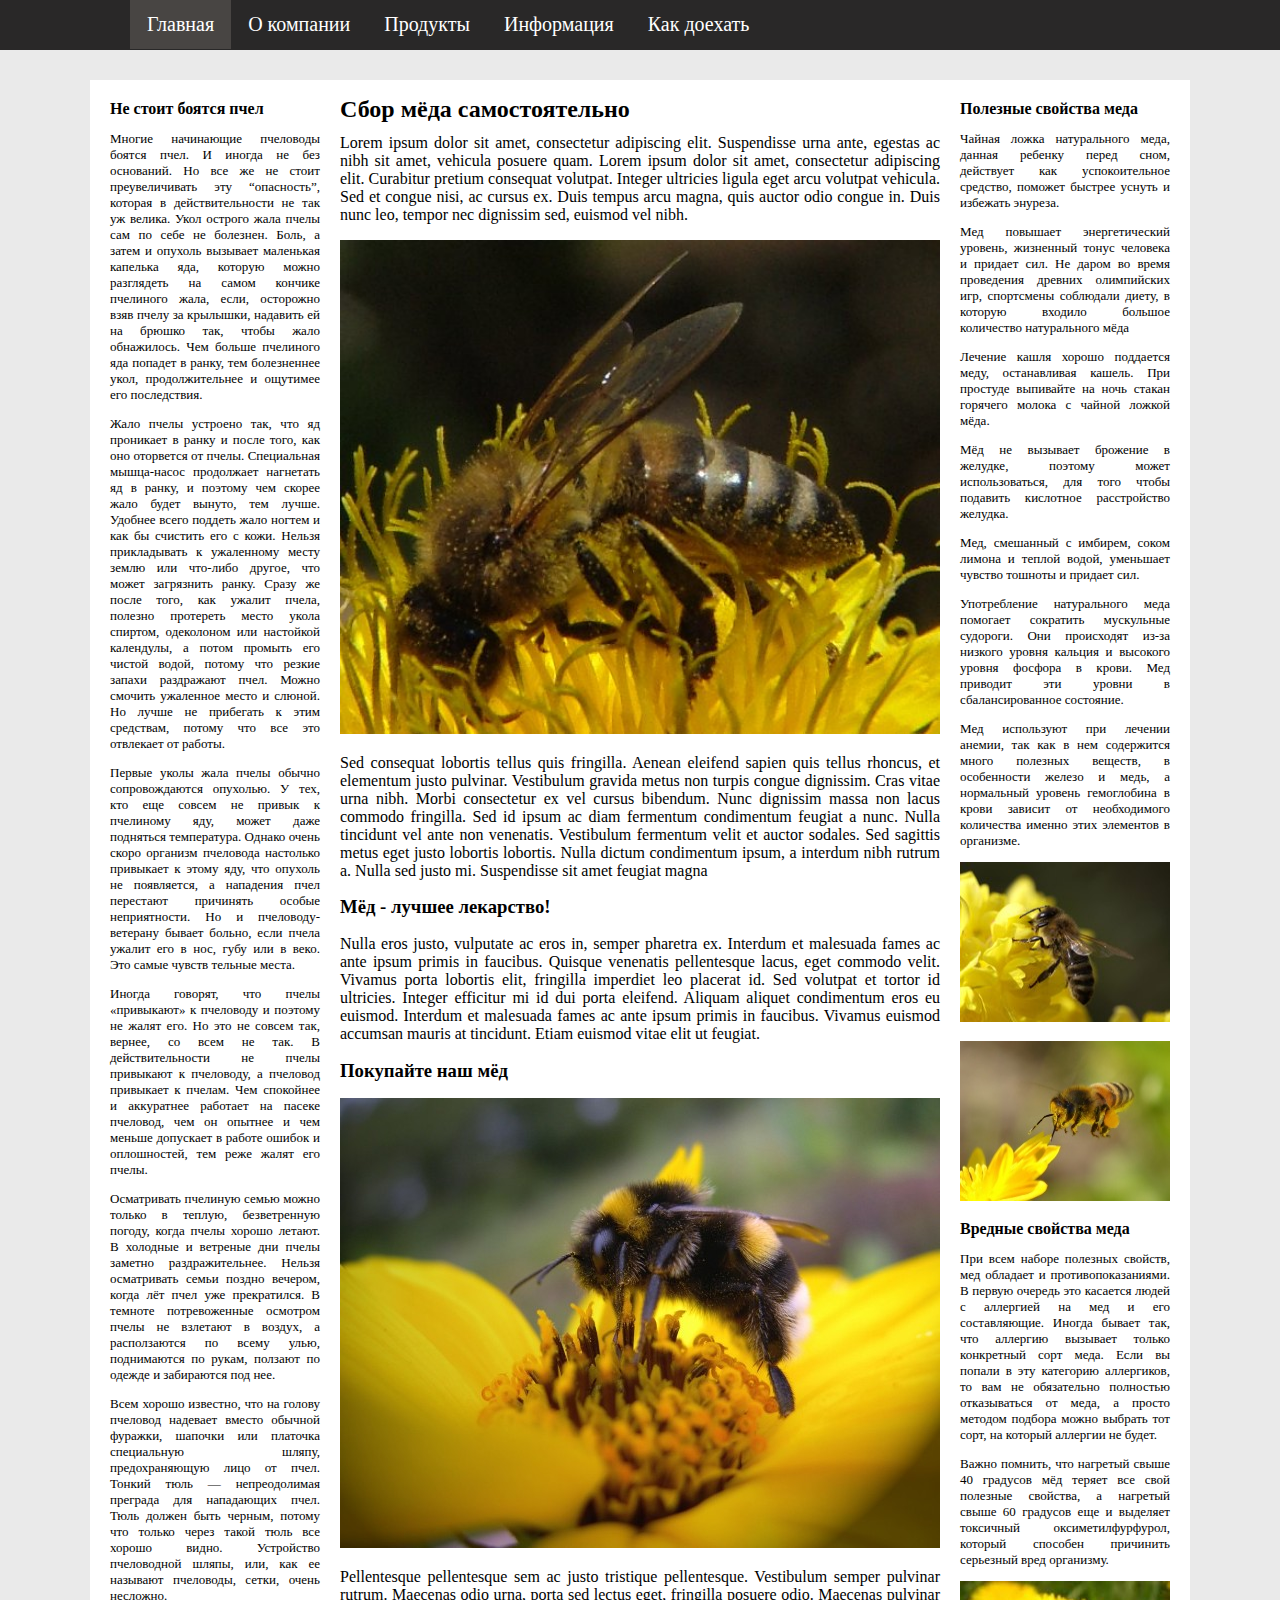
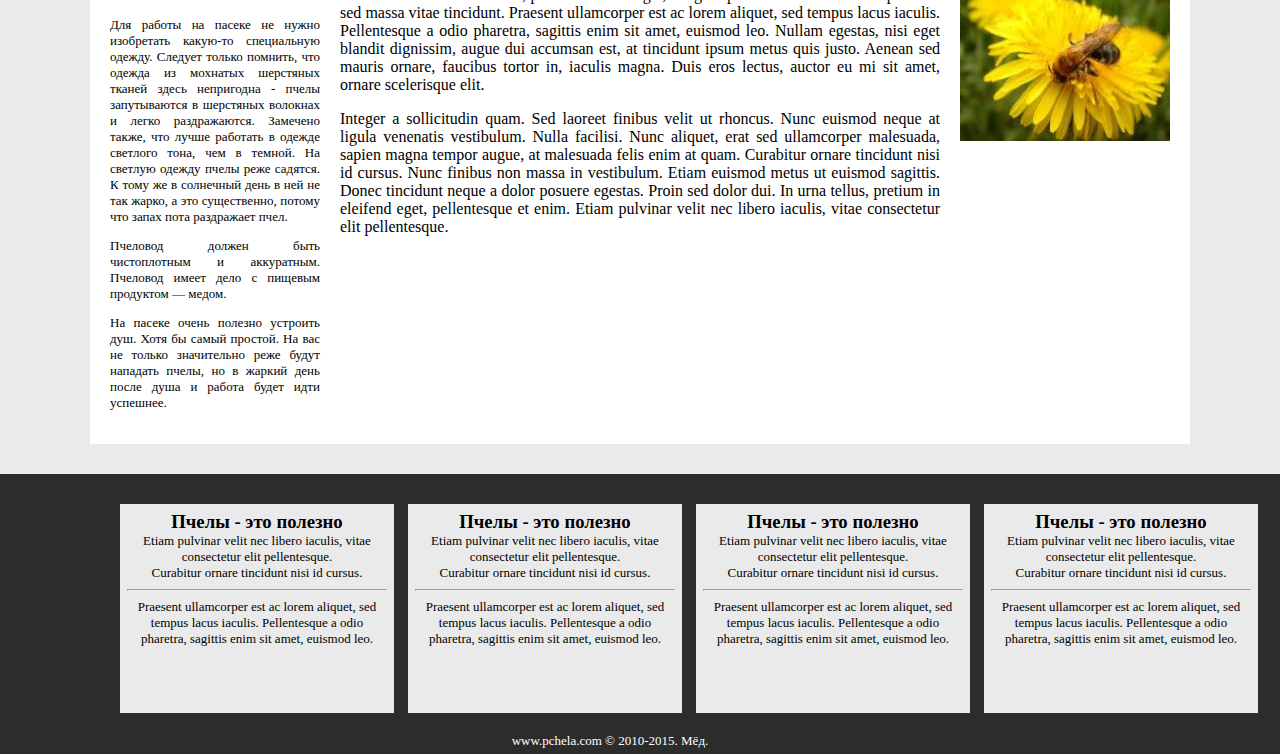
<file: ДоработанаяПчела_ сайт/index.html>
<!doctype html>
<html>
<head>
   <meta charset="utf-8">
   <link rel="stylesheet" type="text/css" href="style.css">
</head>
<body>
      <div id="header">
      <div id="menu">
         <ul>
            <li><a href="#" class="active">Главная</a></li>
            <li><a href="#">О компании</a></li>
            <li><a href="#">Продукты</a></li>
            <li><a href="#">Информация</a></li>
            <li><a href="#">Как доехать</a></li>
         </ul>   
      </div>
      </div>
   <div id="wrraper">
      <div id="lsidebar">
      <div>
      <h4>Не стоит боятся пчел</h4>
      <p>Многие начинающие пчеловоды боятся пчел. И иногда не без оснований. Но все же не стоит преувеличивать эту “опасность”, которая в действительности не так уж велика. Укол острого жала пчелы сам по себе не болезнен. Боль, а затем и опухоль вызывает маленькая капелька яда, которую можно разглядеть на самом кончике пчелиного жала, если, осторожно взяв пчелу за крылышки, надавить ей на брюшко так, чтобы жало обнажилось. Чем больше пчелиного яда попадет в ранку, тем болезненнее укол, продолжительнее и ощутимее его последствия.</p>
      <p>Жало пчелы устроено так, что яд проникает в ранку и после того, как оно оторвется от пчелы. Специальная мышца-насос продолжает нагнетать яд в ранку, и поэтому чем скорее жало будет вынуто, тем лучше. Удобнее всего поддеть жало ногтем и как бы счистить его с кожи. Нельзя прикладывать к ужаленному месту землю или что-либо другое, что может загрязнить ранку. Сразу же после того, как ужалит пчела, полезно протереть место укола спиртом, одеколоном или настойкой календулы, а потом промыть его чистой водой, потому что резкие запахи раздражают пчел. Можно смочить ужаленное место и слюной. Но лучше не прибегать к этим средствам, потому что все это отвлекает от работы.</p>
      <p>Первые уколы жала пчелы обычно сопровождаются опухолью. У тех, кто еще совсем не привык к пчелиному яду, может даже подняться температура. Однако очень скоро организм пчеловода настолько привыкает к этому яду, что опухоль не появляется, а нападения пчел перестают причинять особые неприятности. Но и пчеловоду-ветерану бывает больно, если пчела ужалит его в нос, губу или в веко. Это самые чувств тельные места.</p>
      <p>Иногда говорят, что пчелы «привыкают» к пчеловоду и поэтому не жалят его. Но это не совсем так, вернее, со всем не так. В действительности не пчелы привыкают к пчеловоду, а пчеловод привыкает к пчелам. Чем спокойнее и аккуратнее работает на пасеке пчеловод, чем он опытнее и чем меньше допускает в работе ошибок и оплошностей, тем реже жалят его пчелы.</p>
      <p>Осматривать пчелиную семью можно только в теплую, безветренную погоду, когда пчелы хорошо летают. В холодные и ветреные дни пчелы заметно раздражительнее. Нельзя осматривать семьи поздно вечером, когда лёт пчел уже прекратился. В темноте потревоженные осмотром пчелы не взлетают в воздух, а расползаются по всему улью, поднимаются по рукам, ползают по одежде и забираются под нее.</p>
      <p>Всем хорошо известно, что на голову пчеловод надевает вместо обычной фуражки, шапочки или платочка специальную шляпу, предохраняющую лицо от пчел. Тонкий тюль — непреодолимая преграда для нападающих пчел. Тюль должен быть черным, потому что только через такой тюль все хорошо видно. Устройство пчеловодной шляпы, или, как ее называют пчеловоды, сетки, очень несложно.</p>
      <p>Для работы на пасеке не нужно изобретать какую-то специальную одежду. Следует только помнить, что одежда из мохнатых шерстяных тканей здесь непригодна - пчелы запутываются в шерстяных волокнах и легко раздражаются. Замечено также, что лучше работать в одежде светлого тона, чем в темной. На светлую одежду пчелы реже садятся. К тому же в солнечный день в ней не так жарко, а это существенно, потому что запах пота раздражает пчел.</p>
      <p>Пчеловод должен быть чистоплотным и аккуратным. Пчеловод имеет дело с пищевым продуктом — медом.</p>
      <p>На пасеке очень полезно устроить душ. Хотя бы самый простой. На вас не только значительно реже будут нападать пчелы, но в жаркий день после душа и работа будет идти успешнее.</p>
      </div>
      </div>
      <div id="rsidebar">
         <div>
         <h4>Полезные свойства меда</h4>
         <p>Чайная ложка натурального меда, данная ребенку перед сном, действует как успокоительное средство, поможет быстрее уснуть и избежать энуреза.</p>
         <p>Мед повышает энергетический уровень, жизненный тонус человека и придает сил. Не даром во время проведения древних олимпийских игр, спортсмены соблюдали диету, в которую входило большое количество натурального мёда</p>
         <p>Лечение кашля хорошо поддается меду, останавливая кашель. При простуде выпивайте на ночь стакан горячего молока с чайной ложкой мёда.</p>
         <p>Мёд не вызывает брожение в желудке, поэтому может использоваться, для того чтобы подавить кислотное расстройство желудка.</p>
         <p>Мед, смешанный с имбирем, соком лимона и теплой водой, уменьшает чувство тошноты и придает сил.</p>
         <p>Употребление натурального меда помогает сократить мускульные судороги. Они происходят из-за низкого уровня кальция и высокого уровня фосфора в крови. Мед приводит эти уровни в сбалансированное состояние.</p>
         <p>Мед используют при лечении анемии, так как в нем содержится много полезных веществ, в особенности железо и медь, а нормальный уровень гемоглобина в крови зависит от необходимого количества именно этих элементов в организме.</p>
         <img src="pchela3.jpg">
         <img src="pchela4.jpg" class="in2">
         <h4>Вредные свойства меда</h4>
         <p>При всем наборе полезных свойств, мед обладает и противопоказаниями. В первую очередь это касается людей с аллергией на мед и его составляющие. Иногда бывает так, что аллергию вызывает только конкретный сорт меда. Если вы попали в эту категорию аллергиков, то вам не обязательно полностью отказываться от меда, а просто методом подбора можно выбрать тот сорт, на который аллергии не будет.</p>
         <p>Важно помнить, что нагретый свыше 40 градусов мёд теряет все свой полезные свойства, а нагретый свыше 60 градусов еще и выделяет токсичный оксиметилфурфурол, который способен причинить серьезный вред организму.</p>
         <img src="pchela5.jpg">
         </div>
      </div>
      <div id="content">
         <h2>Сбор мёда самостоятельно</h2>
         <p>Lorem ipsum dolor sit amet, consectetur adipiscing elit. Suspendisse urna ante, egestas ac nibh sit amet, vehicula posuere quam. Lorem ipsum dolor sit amet, consectetur adipiscing elit. Curabitur pretium consequat volutpat. Integer ultricies ligula eget arcu volutpat vehicula. Sed et congue nisi, ac cursus ex. Duis tempus arcu magna, quis auctor odio congue in. Duis nunc leo, tempor nec dignissim sed, euismod vel nibh.</p>
         <img src="pchela1.jpg" class="in">
         <p>Sed consequat lobortis tellus quis fringilla. Aenean eleifend sapien quis tellus rhoncus, et elementum justo pulvinar. Vestibulum gravida metus non turpis congue dignissim. Cras vitae urna nibh. Morbi consectetur ex vel cursus bibendum. Nunc dignissim massa non lacus commodo fringilla. Sed id ipsum ac diam fermentum condimentum feugiat a nunc. Nulla tincidunt vel ante non venenatis. Vestibulum fermentum velit et auctor sodales. Sed sagittis metus eget justo lobortis lobortis. Nulla dictum condimentum ipsum, a interdum nibh rutrum a. Nulla sed justo mi. Suspendisse sit amet feugiat magna</p>
         <h3>Мёд - лучшее лекарство!</h3>
         <p>Nulla eros justo, vulputate ac eros in, semper pharetra ex. Interdum et malesuada fames ac ante ipsum primis in faucibus. Quisque venenatis pellentesque lacus, eget commodo velit. Vivamus porta lobortis elit, fringilla imperdiet leo placerat id. Sed volutpat et tortor id ultricies. Integer efficitur mi id dui porta eleifend. Aliquam aliquet condimentum eros eu euismod. Interdum et malesuada fames ac ante ipsum primis in faucibus. Vivamus euismod accumsan mauris at tincidunt. Etiam euismod vitae elit ut feugiat.</p>
         <h3>Покупайте наш мёд</h3>
         <img src="pchela2.jpg">
         <p>Pellentesque pellentesque sem ac justo tristique pellentesque. Vestibulum semper pulvinar rutrum. Maecenas odio urna, porta sed lectus eget, fringilla posuere odio. Maecenas pulvinar sed massa vitae tincidunt. Praesent ullamcorper est ac lorem aliquet, sed tempus lacus iaculis. Pellentesque a odio pharetra, sagittis enim sit amet, euismod leo. Nullam egestas, nisi eget blandit dignissim, augue dui accumsan est, at tincidunt ipsum metus quis justo. Aenean sed mauris ornare, faucibus tortor in, iaculis magna. Duis eros lectus, auctor eu mi sit amet, ornare scelerisque elit.</p>
         <p>Integer a sollicitudin quam. Sed laoreet finibus velit ut rhoncus. Nunc euismod neque at ligula venenatis vestibulum. Nulla facilisi. Nunc aliquet, erat sed ullamcorper malesuada, sapien magna tempor augue, at malesuada felis enim at quam. Curabitur ornare tincidunt nisi id cursus. Nunc finibus non massa in vestibulum. Etiam euismod metus ut euismod sagittis. Donec tincidunt neque a dolor posuere egestas. Proin sed dolor dui. In urna tellus, pretium in eleifend eget, pellentesque et enim. Etiam pulvinar velit nec libero iaculis, vitae consectetur elit pellentesque.</p>
      </div> 
      <div class="clearfix"></div>
   </div>     
   <div id="footer">
      <div>
         <h3>Пчелы - это полезно</h3>
         <p>Etiam pulvinar velit nec libero iaculis, vitae consectetur elit pellentesque.</p>
         <p>Curabitur ornare tincidunt nisi id cursus.</p>
         <hr>
         <p>Praesent ullamcorper est ac lorem aliquet, sed tempus lacus iaculis. Pellentesque a odio pharetra, sagittis enim sit amet, euismod leo.</p>
      </div>
      <div>
         <h3>Пчелы - это полезно</h3>
         <p>Etiam pulvinar velit nec libero iaculis, vitae consectetur elit pellentesque.</p>
         <p>Curabitur ornare tincidunt nisi id cursus.</p>
         <hr>
         <p>Praesent ullamcorper est ac lorem aliquet, sed tempus lacus iaculis. Pellentesque a odio pharetra, sagittis enim sit amet, euismod leo.</p>
      </div>
      <div>
         <h3>Пчелы - это полезно</h3>
         <p>Etiam pulvinar velit nec libero iaculis, vitae consectetur elit pellentesque.</p>
         <p>Curabitur ornare tincidunt nisi id cursus.</p>
         <hr>
         <p>Praesent ullamcorper est ac lorem aliquet, sed tempus lacus iaculis. Pellentesque a odio pharetra, sagittis enim sit amet, euismod leo.</p>
      </div>
      <div>
         <h3>Пчелы - это полезно</h3>
         <p>Etiam pulvinar velit nec libero iaculis, vitae consectetur elit pellentesque.</p>
         <p>Curabitur ornare tincidunt nisi id cursus.</p>
         <hr>
         <p>Praesent ullamcorper est ac lorem aliquet, sed tempus lacus iaculis. Pellentesque a odio pharetra, sagittis enim sit amet, euismod leo.</p>
      </div>
      <p class="po">www.pchela.com © 2010-2015. Мёд.</p>
   </div>
</body>
</html>
</file>
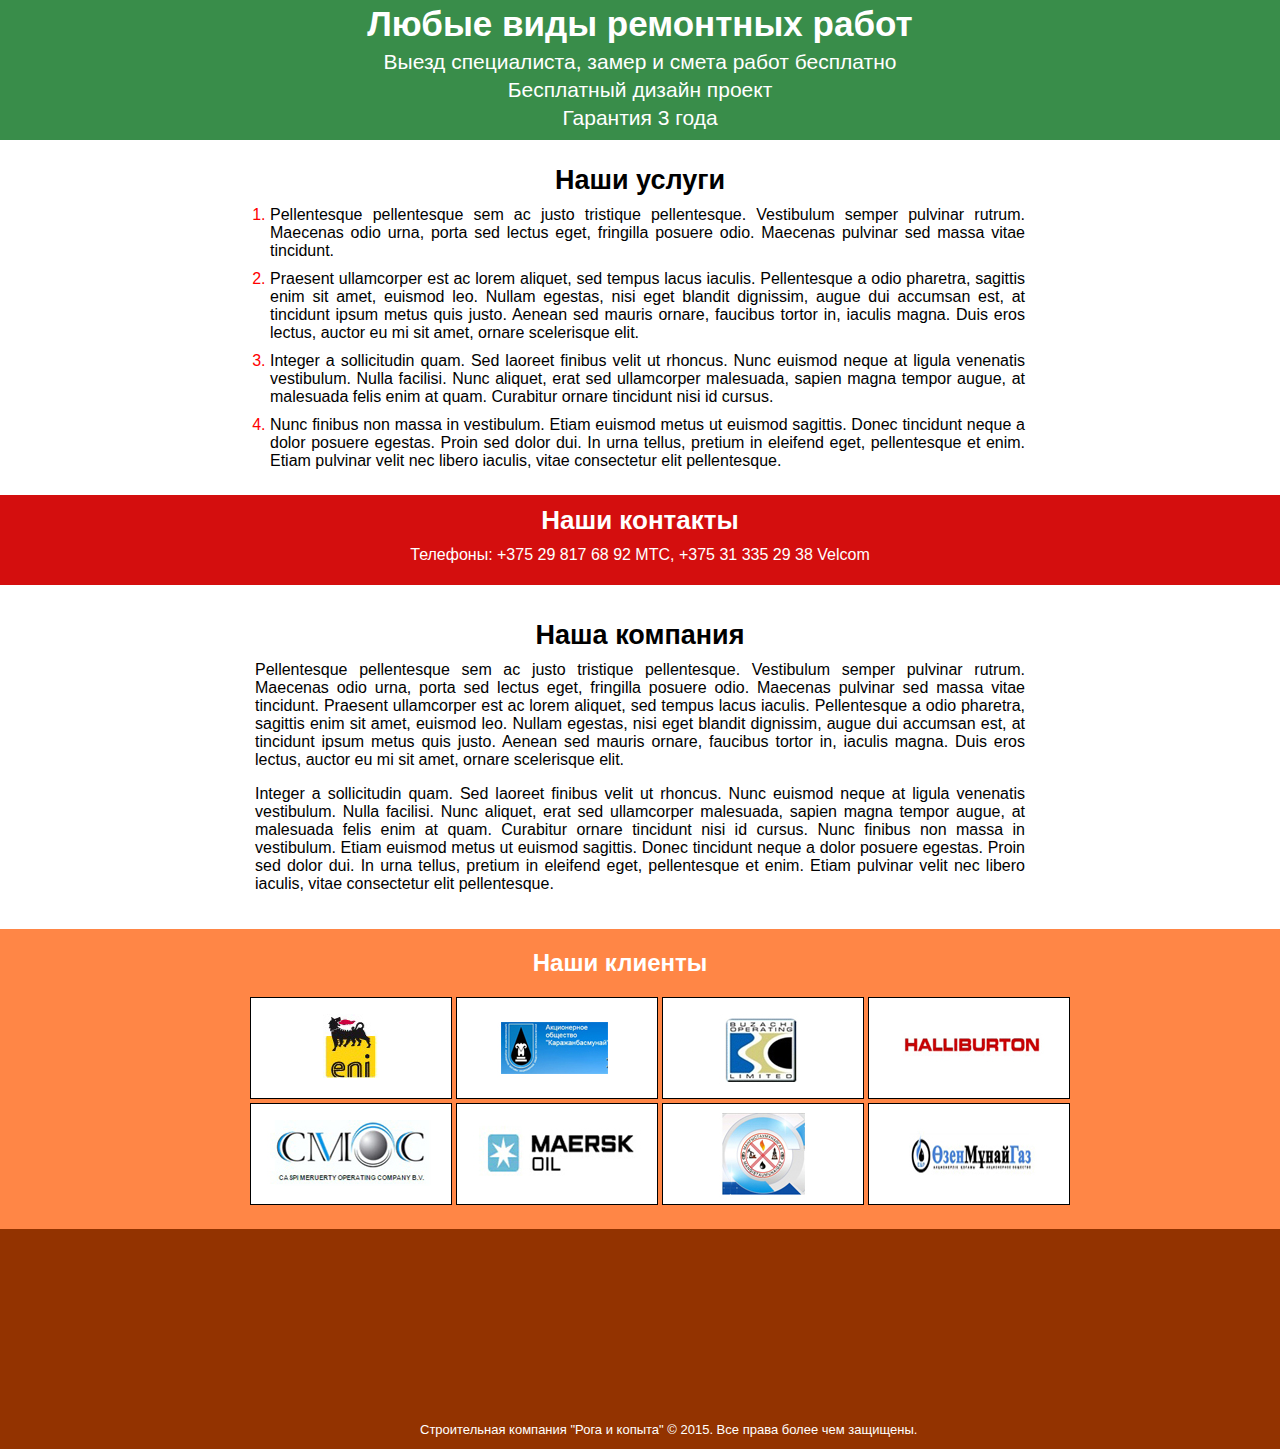
<file: магазинТехники/index.html>
<!doctype html>
<html>
<head>
   <meta charset="utf-8">
   <link rel="stylesheet" type="text/css" href="style.css">
</head>
<body>
   <div id="header">
      <h1>Любые виды ремонтных работ</h1>
      <p>Выезд специалиста, замер и смета работ бесплатно</p>
      <p>Бесплатный дизайн проект</p>
      <p>Гарантия 3 года</p>
   </div>  
   <div id="content1">
      <h1>Наши услуги</h1>
      <ol>
         <li><span>Pellentesque pellentesque sem ac justo tristique pellentesque. Vestibulum semper pulvinar rutrum. Maecenas odio urna, porta sed lectus eget, fringilla posuere odio. Maecenas pulvinar sed massa vitae tincidunt.</span></li>    
         <li><span>Praesent ullamcorper est ac lorem aliquet, sed tempus lacus iaculis. Pellentesque a odio pharetra, sagittis enim sit amet, euismod leo. Nullam egestas, nisi eget blandit dignissim, augue dui accumsan est, at tincidunt ipsum metus quis justo. Aenean sed mauris ornare, faucibus tortor in, iaculis magna. Duis eros lectus, auctor eu mi sit amet, ornare scelerisque elit.</span></li>    
         <li><span>Integer a sollicitudin quam. Sed laoreet finibus velit ut rhoncus. Nunc euismod neque at ligula venenatis vestibulum. Nulla facilisi. Nunc aliquet, erat sed ullamcorper malesuada, sapien magna tempor augue, at malesuada felis enim at quam. Curabitur ornare tincidunt nisi id cursus.</span></li>    
         <li><span>Nunc finibus non massa in vestibulum. Etiam euismod metus ut euismod sagittis. Donec tincidunt neque a dolor posuere egestas. Proin sed dolor dui. In urna tellus, pretium in eleifend eget, pellentesque et enim. Etiam pulvinar velit nec libero iaculis, vitae consectetur elit pellentesque.</span></li>  
      </ol>
   </div>
   <div id="line">
      <h1>Наши контакты</h1>
      <p>Телефоны: +375 29 817 68 92 МТС, +375 31 335 29 38 Velcom</p>
   </div>
   <div id="content2">
      <h1>Наша компания</h1>
      <p>Pellentesque pellentesque sem ac justo tristique pellentesque. Vestibulum semper pulvinar rutrum. Maecenas odio urna, porta sed lectus eget, fringilla posuere odio. Maecenas pulvinar sed massa vitae tincidunt. Praesent ullamcorper est ac lorem aliquet, sed tempus lacus iaculis. Pellentesque a odio pharetra, sagittis enim sit amet, euismod leo. Nullam egestas, nisi eget blandit dignissim, augue dui accumsan est, at tincidunt ipsum metus quis justo. Aenean sed mauris ornare, faucibus tortor in, iaculis magna. Duis eros lectus, auctor eu mi sit amet, ornare scelerisque elit.</p>
      <p>Integer a sollicitudin quam. Sed laoreet finibus velit ut rhoncus. Nunc euismod neque at ligula venenatis vestibulum. Nulla facilisi. Nunc aliquet, erat sed ullamcorper malesuada, sapien magna tempor augue, at malesuada felis enim at quam. Curabitur ornare tincidunt nisi id cursus. Nunc finibus non massa in vestibulum. Etiam euismod metus ut euismod sagittis. Donec tincidunt neque a dolor posuere egestas. Proin sed dolor dui. In urna tellus, pretium in eleifend eget, pellentesque et enim. Etiam pulvinar velit nec libero iaculis, vitae consectetur elit pellentesque.</p>
   </div>
   <div id="partners">
      <h2>Наши клиенты</h2>
<!--      <div id="main">-->
      <div><img src="1.jpg"></div>
      <div><img src="2.jpg"></div>
      <div><img src="3.jpg"></div>
      <div><img src="4.jpg"></div>
      <div><img src="5.jpg"></div>
      <div><img src="6.jpg"></div>
      <div><img src="7.jpg"></div>
      <div><img src="8.jpg"></div>
<!--      </div>  -->
   </div>
   <div class="clearfix"></div>
   <div id="footer">
      <p>Строительная компания "Рога и копыта" © 2015. Все права более чем защищены.</p>
   </div>
</body>   
</html>
</file>
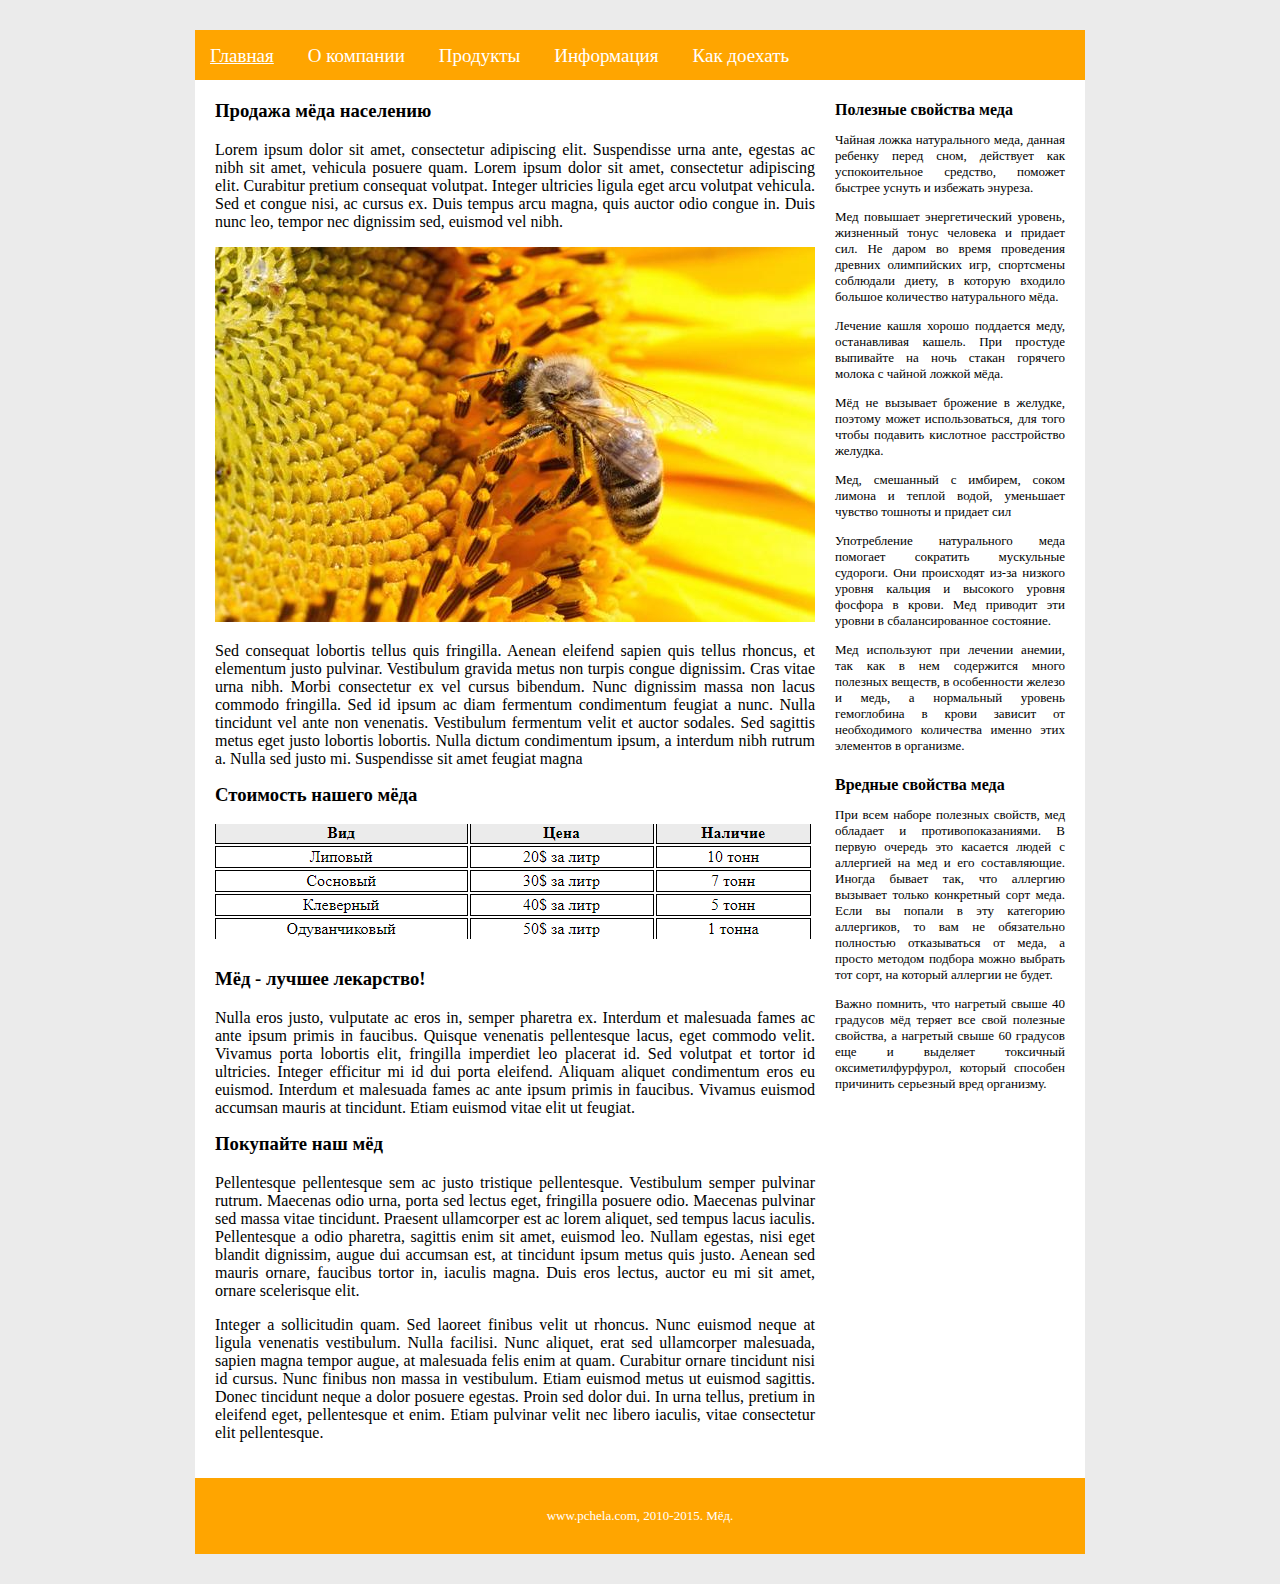
<file: пчела_сайт/index.html>
<!doctype html>
<html>
<head>
<meta charset="utf-8">
<link rel="stylesheet" type="text/css" href="style.css">   
</head>
<body>
   <div id="wrraper">
      <div id="header">
         <div id="menu">
            <ul>
               <li><a href="#" class="active">Главная</a></li>
               <li><a href="#">О компании</a></li>
               <li><a href="#">Продукты</a></li>
               <li><a href="#">Информация</a></li>
               <li><a href="#">Как доехать</a></li>
            </ul>
         </div>
      </div>
      <div id="rsidebar">
         <div>
         <h4>Полезные свойства меда</h4>
            <p>Чайная ложка натурального меда, данная ребенку перед сном, действует как успокоительное средство, поможет быстрее уснуть и избежать энуреза.</p>
            <p>Мед повышает энергетический уровень, жизненный тонус человека и придает сил. Не даром во время проведения древних олимпийских игр, спортсмены соблюдали диету, в которую входило большое количество натурального мёда.</p>
            <p>Лечение кашля хорошо поддается меду, останавливая кашель. При простуде выпивайте на ночь стакан горячего молока с чайной ложкой мёда.</p>
            <p>Мёд не вызывает брожение в желудке, поэтому может использоваться, для того чтобы подавить кислотное расстройство желудка.</p>
            <p>Мед, смешанный с имбирем, соком лимона и теплой водой, уменьшает чувство тошноты и придает сил</p>
            <p>Употребление натурального меда помогает сократить мускульные судороги. Они происходят из-за низкого уровня кальция и высокого уровня фосфора в крови. Мед приводит эти уровни в сбалансированное состояние.</p>
            <p>Мед используют при лечении анемии, так как в нем содержится много полезных веществ, в особенности железо и медь, а нормальный уровень гемоглобина в крови зависит от необходимого количества именно этих элементов в организме.</p>
         </div>
         <div>
            <h4>Вредные свойства меда</h4>
            <p>При всем наборе полезных свойств, мед обладает и противопоказаниями. В первую очередь это касается людей с аллергией на мед и его составляющие. Иногда бывает так, что аллергию вызывает только конкретный сорт меда. Если вы попали в эту категорию аллергиков, то вам не обязательно полностью отказываться от меда, а просто методом подбора можно выбрать тот сорт, на который аллергии не будет.</p>
            <p>Важно помнить, что нагретый свыше 40 градусов мёд теряет все свой полезные свойства, а нагретый свыше 60 градусов еще и выделяет токсичный оксиметилфурфурол, который способен причинить серьезный вред организму.</p>
         </div>
      </div>
      <div id="content">
         <h3>Продажа мёда населению</h3>
         <p>Lorem ipsum dolor sit amet, consectetur adipiscing elit. Suspendisse urna ante, egestas ac nibh sit amet, vehicula posuere quam. Lorem ipsum dolor sit amet, consectetur adipiscing elit. Curabitur pretium consequat volutpat. Integer ultricies ligula eget arcu volutpat vehicula. Sed et congue nisi, ac cursus ex. Duis tempus arcu magna, quis auctor odio congue in. Duis nunc leo, tempor nec dignissim sed, euismod vel nibh.</p>
         <img src="pchela1.jpg">
         <p>Sed consequat lobortis tellus quis fringilla. Aenean eleifend sapien quis tellus rhoncus, et elementum justo pulvinar. Vestibulum gravida metus non turpis congue dignissim. Cras vitae urna nibh. Morbi consectetur ex vel cursus bibendum. Nunc dignissim massa non lacus commodo fringilla. Sed id ipsum ac diam fermentum condimentum feugiat a nunc. Nulla tincidunt vel ante non venenatis. Vestibulum fermentum velit et auctor sodales. Sed sagittis metus eget justo lobortis lobortis. Nulla dictum condimentum ipsum, a interdum nibh rutrum a. Nulla sed justo mi. Suspendisse sit amet feugiat magna</p>
         <h3>Стоимость нашего мёда</h3>
         <img src="%D0%91%D0%B5%D0%B7%20%D0%B8%D0%BC%D0%B5%D0%BD%D0%B8.png" class="im">
         <h3>Мёд - лучшее лекарство!</h3>
         <p>Nulla eros justo, vulputate ac eros in, semper pharetra ex. Interdum et malesuada fames ac ante ipsum primis in faucibus. Quisque venenatis pellentesque lacus, eget commodo velit. Vivamus porta lobortis elit, fringilla imperdiet leo placerat id. Sed volutpat et tortor id ultricies. Integer efficitur mi id dui porta eleifend. Aliquam aliquet condimentum eros eu euismod. Interdum et malesuada fames ac ante ipsum primis in faucibus. Vivamus euismod accumsan mauris at tincidunt. Etiam euismod vitae elit ut feugiat.</p>
         <h3>Покупайте наш мёд</h3>
         <p>Pellentesque pellentesque sem ac justo tristique pellentesque. Vestibulum semper pulvinar rutrum. Maecenas odio urna, porta sed lectus eget, fringilla posuere odio. Maecenas pulvinar sed massa vitae tincidunt. Praesent ullamcorper est ac lorem aliquet, sed tempus lacus iaculis. Pellentesque a odio pharetra, sagittis enim sit amet, euismod leo. Nullam egestas, nisi eget blandit dignissim, augue dui accumsan est, at tincidunt ipsum metus quis justo. Aenean sed mauris ornare, faucibus tortor in, iaculis magna. Duis eros lectus, auctor eu mi sit amet, ornare scelerisque elit.</p>
         <p>Integer a sollicitudin quam. Sed laoreet finibus velit ut rhoncus. Nunc euismod neque at ligula venenatis vestibulum. Nulla facilisi. Nunc aliquet, erat sed ullamcorper malesuada, sapien magna tempor augue, at malesuada felis enim at quam. Curabitur ornare tincidunt nisi id cursus. Nunc finibus non massa in vestibulum. Etiam euismod metus ut euismod sagittis. Donec tincidunt neque a dolor posuere egestas. Proin sed dolor dui. In urna tellus, pretium in eleifend eget, pellentesque et enim. Etiam pulvinar velit nec libero iaculis, vitae consectetur elit pellentesque.</p>
      </div>
      <div class="clearfix"></div>
      <div id="footer">
         <p>www.pchela.com, 2010-2015. Мёд.</p>
      </div>
   </div>   
</body>
</html>
</file>
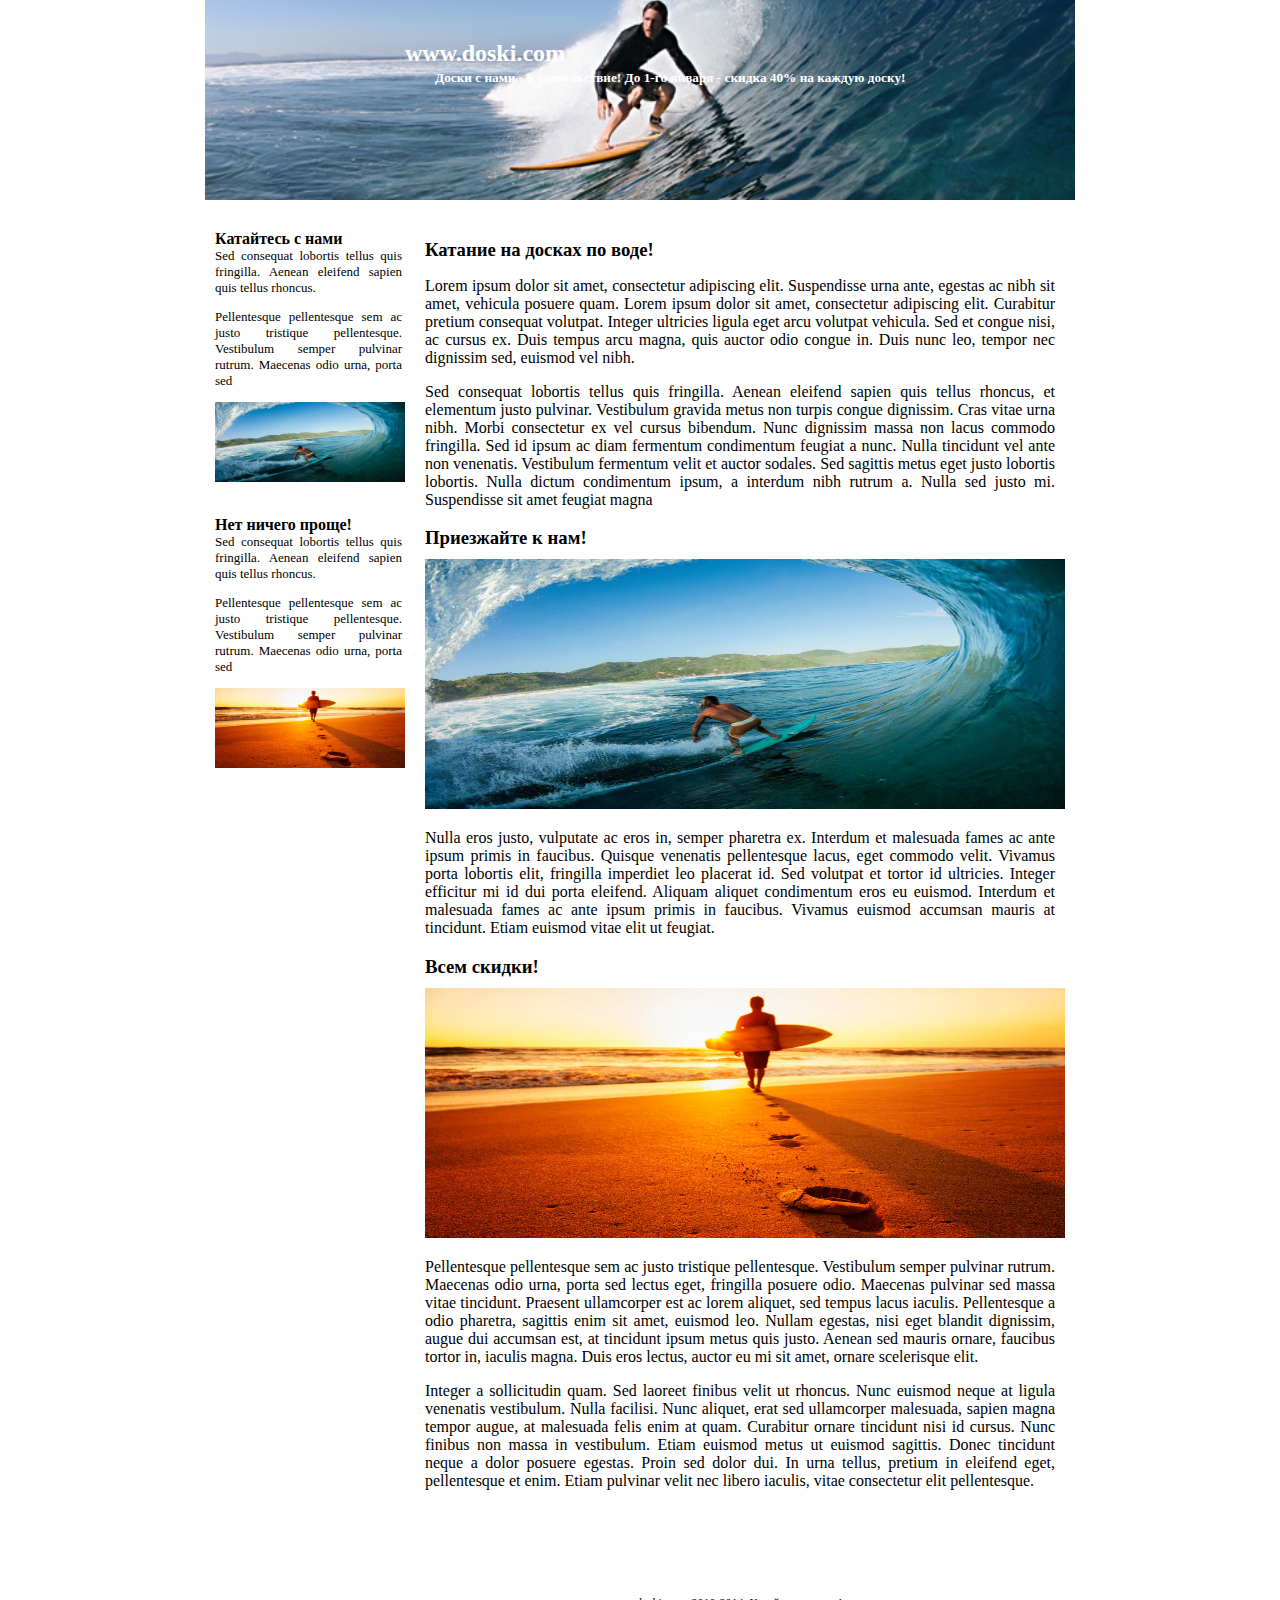
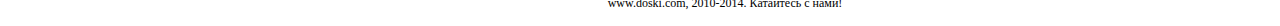
<file: серф/index.html>
<!doctype html>
<html>
<head>
   <meta charset="utf-8">
   <link type="text/css" rel="stylesheet" href="style.css">
</head>
<body>
   <div id="wrraper">
      <div id="header">
<!--         <img src="serfing2.jpg">-->
         <h2>www.doski.com</h2>
         <h5>Доски с нами - в удовольствие! До 1-го января - скидка 40% на каждую доску!</h5>
      </div>
      <div id="lsidebar">
         <div>
         <h4>Катайтесь с нами</h4>
            <p>Sed consequat lobortis tellus quis fringilla. Aenean eleifend sapien quis tellus rhoncus.</p>
            <p>Pellentesque pellentesque sem ac justo tristique pellentesque. Vestibulum semper pulvinar rutrum. Maecenas odio urna, porta sed</p>
            <img src="71d54a90f02fa50a609b6b8c662d2946.jpg">
         </div>
         <div>
            <h4>Нет ничего проще!</h4>  
            <p>Sed consequat lobortis tellus quis fringilla. Aenean eleifend sapien quis tellus rhoncus.</p>
            <p>Pellentesque pellentesque sem ac justo tristique pellentesque. Vestibulum semper pulvinar rutrum. Maecenas odio urna, porta sed</p>
            <img src="%D0%A1%D0%B5%D1%80%D1%84%D0%B8%D0%BD%D0%B3-%D0%BD%D0%B0-%D0%91%D0%B0%D0%BB%D0%B84-1024x576.jpg">
         </div>
      </div>
      <div id="content">
         <h3>Катание на досках по воде!</h3>
         <p>Lorem ipsum dolor sit amet, consectetur adipiscing elit. Suspendisse urna ante, egestas ac nibh sit amet, vehicula posuere quam. Lorem ipsum dolor sit amet, consectetur adipiscing elit. Curabitur pretium consequat volutpat. Integer ultricies ligula eget arcu volutpat vehicula. Sed et congue nisi, ac cursus ex. Duis tempus arcu magna, quis auctor odio congue in. Duis nunc leo, tempor nec dignissim sed, euismod vel nibh.</p>
         <p>Sed consequat lobortis tellus quis fringilla. Aenean eleifend sapien quis tellus rhoncus, et elementum justo pulvinar. Vestibulum gravida metus non turpis congue dignissim. Cras vitae urna nibh. Morbi consectetur ex vel cursus bibendum. Nunc dignissim massa non lacus commodo fringilla. Sed id ipsum ac diam fermentum condimentum feugiat a nunc. Nulla tincidunt vel ante non venenatis. Vestibulum fermentum velit et auctor sodales. Sed sagittis metus eget justo lobortis lobortis. Nulla dictum condimentum ipsum, a interdum nibh rutrum a. Nulla sed justo mi. Suspendisse sit amet feugiat magna</p>
         <h3>Приезжайте к нам!</h3>
         <img src="71d54a90f02fa50a609b6b8c662d2946.jpg">
         <p>Nulla eros justo, vulputate ac eros in, semper pharetra ex. Interdum et malesuada fames ac ante ipsum primis in faucibus. Quisque venenatis pellentesque lacus, eget commodo velit. Vivamus porta lobortis elit, fringilla imperdiet leo placerat id. Sed volutpat et tortor id ultricies. Integer efficitur mi id dui porta eleifend. Aliquam aliquet condimentum eros eu euismod. Interdum et malesuada fames ac ante ipsum primis in faucibus. Vivamus euismod accumsan mauris at tincidunt. Etiam euismod vitae elit ut feugiat.</p>
         <h3>Всем скидки!</h3>
         <img src="%D0%A1%D0%B5%D1%80%D1%84%D0%B8%D0%BD%D0%B3-%D0%BD%D0%B0-%D0%91%D0%B0%D0%BB%D0%B84-1024x576.jpg">
         <p>Pellentesque pellentesque sem ac justo tristique pellentesque. Vestibulum semper pulvinar rutrum. Maecenas odio urna, porta sed lectus eget, fringilla posuere odio. Maecenas pulvinar sed massa vitae tincidunt. Praesent ullamcorper est ac lorem aliquet, sed tempus lacus iaculis. Pellentesque a odio pharetra, sagittis enim sit amet, euismod leo. Nullam egestas, nisi eget blandit dignissim, augue dui accumsan est, at tincidunt ipsum metus quis justo. Aenean sed mauris ornare, faucibus tortor in, iaculis magna. Duis eros lectus, auctor eu mi sit amet, ornare scelerisque elit.</p>
         <p>Integer a sollicitudin quam. Sed laoreet finibus velit ut rhoncus. Nunc euismod neque at ligula venenatis vestibulum. Nulla facilisi. Nunc aliquet, erat sed ullamcorper malesuada, sapien magna tempor augue, at malesuada felis enim at quam. Curabitur ornare tincidunt nisi id cursus. Nunc finibus non massa in vestibulum. Etiam euismod metus ut euismod sagittis. Donec tincidunt neque a dolor posuere egestas. Proin sed dolor dui. In urna tellus, pretium in eleifend eget, pellentesque et enim. Etiam pulvinar velit nec libero iaculis, vitae consectetur elit pellentesque.</p>
      </div>
      <div class="clearfix"></div>
      <div id="footer">
         <p>www.doski.com, 2010-2014. Катайтесь с нами!</p>
      </div>
   </div>
</body>
</html>
</file>
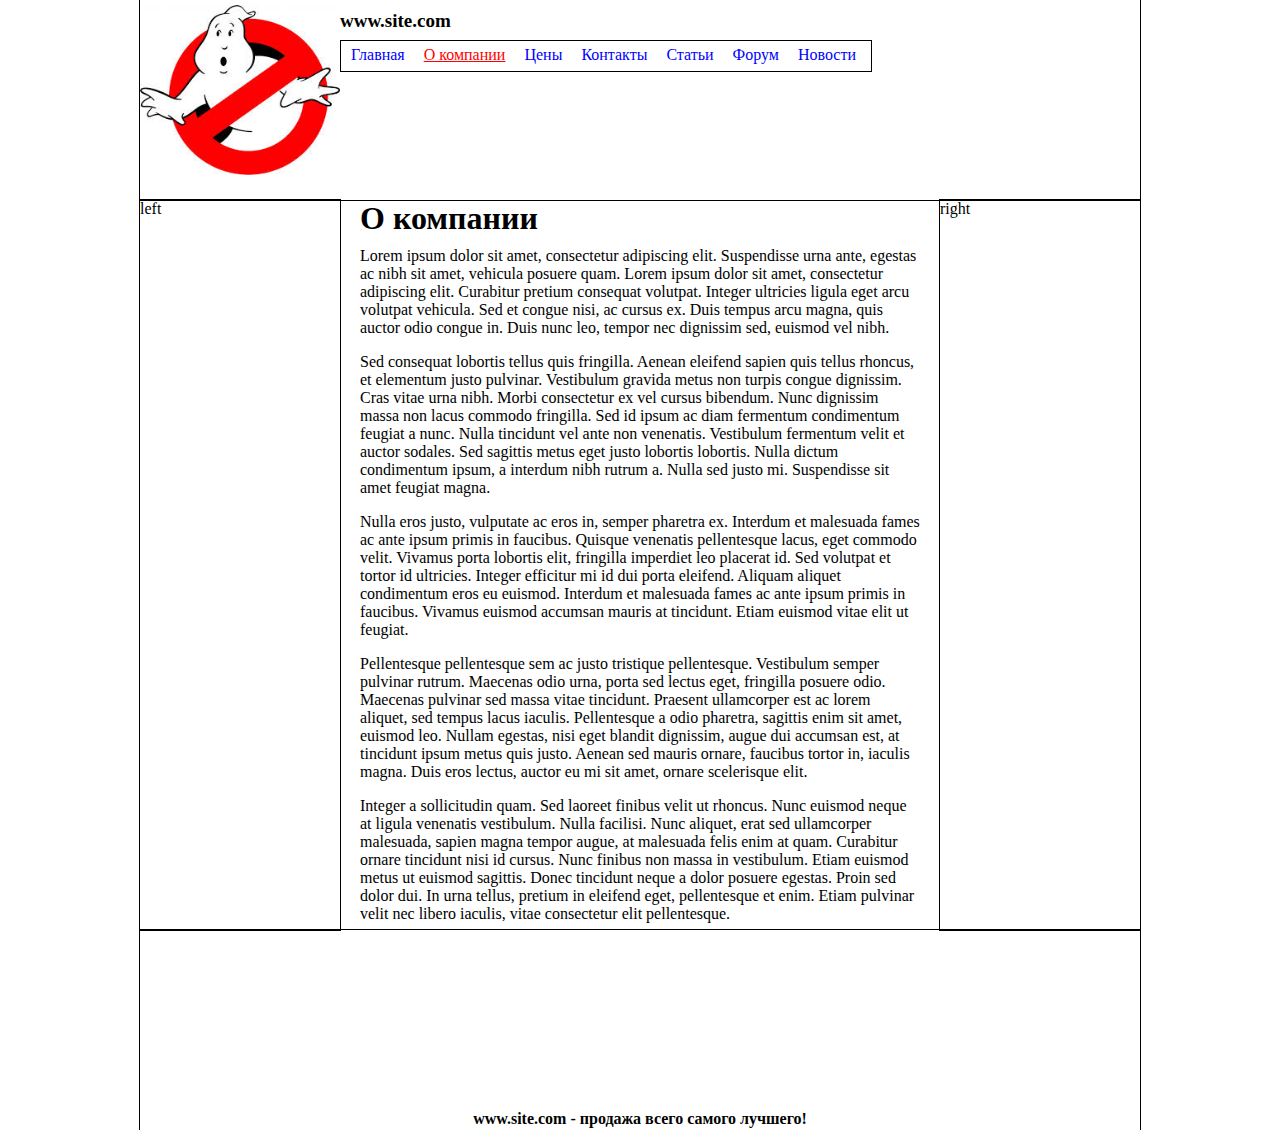
<file: practice/first.html>
<!doctype html>
<html>
<head>
<meta charset="utf-8">
<link rel="stylesheet" href="style.css" type="text/css"/>  
</head>  
<body>
<div id="wrraper">
   <div id="header">
      <img src="logo1.jpeg">
      <p class="link">www.site.com</p>
      <div id="menu">
         <ul>
            <li><a href="#">Главная</a></li>
            <li><a href="#" class="active">О компании</a></li>
            <li><a href="#">Цены</a></li>
            <li><a href="#">Контакты</a></li>
            <li><a href="#">Статьи</a></li>
            <li><a href="#">Форум</a></li>
            <li><a href="#">Новости</a></li>
         </ul>
      </div>
   </div>
   <div id="lsidebar">left</div>
   <div id="rsidebar">right</div>
   <div id="content">
      <h1>О компании</h1>
      <p>Lorem ipsum dolor sit amet, consectetur adipiscing elit. Suspendisse urna ante, egestas ac nibh sit amet, vehicula posuere quam. Lorem ipsum dolor sit amet, consectetur adipiscing elit. Curabitur pretium consequat volutpat. Integer ultricies ligula eget arcu volutpat vehicula. Sed et congue nisi, ac cursus ex. Duis tempus arcu magna, quis auctor odio congue in. Duis nunc leo, tempor nec dignissim sed, euismod vel nibh.</p>
      <p>Sed consequat lobortis tellus quis fringilla. Aenean eleifend sapien quis tellus rhoncus, et elementum justo pulvinar. Vestibulum gravida metus non turpis congue dignissim. Cras vitae urna nibh. Morbi consectetur ex vel cursus bibendum. Nunc dignissim massa non lacus commodo fringilla. Sed id ipsum ac diam fermentum condimentum feugiat a nunc. Nulla tincidunt vel ante non venenatis. Vestibulum fermentum velit et auctor sodales. Sed sagittis metus eget justo lobortis lobortis. Nulla dictum condimentum ipsum, a interdum nibh rutrum a. Nulla sed justo mi. Suspendisse sit amet feugiat magna.</p>
      <p>Nulla eros justo, vulputate ac eros in, semper pharetra ex. Interdum et malesuada fames ac ante ipsum primis in faucibus. Quisque venenatis pellentesque lacus, eget commodo velit. Vivamus porta lobortis elit, fringilla imperdiet leo placerat id. Sed volutpat et tortor id ultricies. Integer efficitur mi id dui porta eleifend. Aliquam aliquet condimentum eros eu euismod. Interdum et malesuada fames ac ante ipsum primis in faucibus. Vivamus euismod accumsan mauris at tincidunt. Etiam euismod vitae elit ut feugiat.</p>
      <p>Pellentesque pellentesque sem ac justo tristique pellentesque. Vestibulum semper pulvinar rutrum. Maecenas odio urna, porta sed lectus eget, fringilla posuere odio. Maecenas pulvinar sed massa vitae tincidunt. Praesent ullamcorper est ac lorem aliquet, sed tempus lacus iaculis. Pellentesque a odio pharetra, sagittis enim sit amet, euismod leo. Nullam egestas, nisi eget blandit dignissim, augue dui accumsan est, at tincidunt ipsum metus quis justo. Aenean sed mauris ornare, faucibus tortor in, iaculis magna. Duis eros lectus, auctor eu mi sit amet, ornare scelerisque elit.</p>
      <p>Integer a sollicitudin quam. Sed laoreet finibus velit ut rhoncus. Nunc euismod neque at ligula venenatis vestibulum. Nulla facilisi. Nunc aliquet, erat sed ullamcorper malesuada, sapien magna tempor augue, at malesuada felis enim at quam. Curabitur ornare tincidunt nisi id cursus. Nunc finibus non massa in vestibulum. Etiam euismod metus ut euismod sagittis. Donec tincidunt neque a dolor posuere egestas. Proin sed dolor dui. In urna tellus, pretium in eleifend eget, pellentesque et enim. Etiam pulvinar velit nec libero iaculis, vitae consectetur elit pellentesque.</p>
   </div>
   <div class="clearfix"></div>
   <div id="footer">
      <p class="foot">www.site.com - продажа всего самого лучшего!</p>
   </div>
</div>
</body>
</html>
</file>
<file: ДоработанаяПчела_ сайт/style.css>
body {
   background-color: #eaeaea;
   margin: 0px;
}
#wrraper {
   background-color: white;
   margin-top: 30px;
   margin-bottom: 30px;
   width: 1100px;
   margin-left: auto;
   margin-right: auto;
}
#header {
   height: 50px;
/*   outline: 1px solid black;*/
   background-color: #292828;
}
   
   #menu ul {
/*      display: block;*/
      list-style-type: none;
      padding-left: 130px;
      margin: 0px;
   }
   a:visited, a:link {
      padding: 13px 17px;
      display: block;
/*      background-color: aqua;*/
      color: white;
      text-decoration: none;
   }
   a:hover, a.active {
      text-decoration: none;
      background-color: #484543; 
   }
   #menu li{
      float: left;
      height: 50px;
      font-size:  20px;
      display: list-item;
/*      border: 1px solid white;*/
   } 
#lsidebar {
   text-align: justify;
   width: 250px;
/*   outline: 1px solid black;*/
   float: left;
}
   #lsidebar > div {
      padding: 20px;
   }
   #lsidebar p, #rsidebar p {
      font-size: 13px;
   }  
   #lsidebar h4, #rsidebar h4 {
      margin: 0px;
   }
#content {
   line-height: 18px;
   text-align: justify;
/*padding: 20px;*/
margin: 0px 250px;
/*   min-width: 600px;*/
/*   outline: 1px solid black;*/
}
 .in {
   width: 600px;
 }
 .in2 {
   margin: 15px 0px;
 }
   #content h2 {
      margin: 0px;
      padding-top: 20px;
   }
#rsidebar {
   text-align: justify;
   width: 250px;
/*   outline: 1px solid black;*/
   float: right;
}  
   
   #rsidebar img {
      height: 160px;
      width: 210px;
   }
   #rsidebar > div {
      padding: 20px;
   }
.clearfix {
   clear: both;
}
#footer {
   padding-left: 120px;
   background-color: #2c2c2c;
   height: 280px;
/*   outline: 1px solid black;*/
}
#footer > div {
   padding: 7px;
   margin-top: 30px;
   margin-right:  10px;
   background-color: #eaeaea;
   display: inline-block;
/*   outline: 1px solid black;*/
   width: 260px;
   height: 195px;
   text-align: center;
}
#footer h3 {
   margin: 0px;
}
#footer > div p {
   font-size: 13px;
   margin: 0px;
}
#footer p.po {
   font-size: 13px;
   text-align: center;
   margin-top: 20px;
   margin-right: 180px;
   color: white;
}
</file>
<file: магазинТехники/style.css>
body {
   margin: 0px;
}
#header {
   background-color: #398d4a;
   height: 140px;
/*   outline: 1px solid black;*/
}
   #header h1, #header p {
      color: white;
      line-height: 28px;
   }
   #header h1 {
      padding: 10px 0px;
      margin: 0px;
      font-size: 35px;
      font-family: Arial; 
      text-align: center;
   }
   #header p {
      font-size: 21px;
      font-family: Arial;  
      margin: 0px;
      text-align: center;
   }
#content1 {
   padding: 25px 0px;
   margin: 0px 255px;
/*   outline: 1px solid black;*/
}
   #content1 h1 {
      margin: 0px;
      font-family: Arial;
      font-size: 27px;
      text-align: center;
   }
   #content1 ol {
      padding-left: 15px;
      margin: 0px;
   }

   #content1 li {
      margin-top: 10px;
      font-size: 16px;
      font-family: Arial;
      color: red;
      text-align: justify; 
   }
   span {
      color: black;
   }
#line {
   background-color: #d40e0e;
   height: 90px;
/*   outline: 1px solid black;*/
}
   #line h1, #line p {
      margin: 0px;
      font-family: Arial;
      color: white;
      text-align: center;
   }
   #line h1 {
      padding: 10px 0px;
      font-size: 26px;
   }
#content2 {
   padding: 20px 0px;
   margin: 0px 255px;
/*   outline: 1px solid black;*/
}
#content2 h1 {
   padding-top: 15px;
   padding-bottom: 10px;
   margin: 0px;
   font-size: 27px;
   text-align: center;
   font-family: Arial;
}
#content2 p {
   margin-top: 0px;
   text-align: justify;
   font-family: Arial;
}
#partners {
   padding: 0px 200px 0px 250px;
   background-color: #ff8646;
   height: 300px;
/*   outline: 1px solid black;*/
}
   #partners h2 {
      padding: 20px 90px 20px 0px;
      margin: 0px;
      font-family: Arial;
      text-align: center;
      color: white;
   }
    #partners > div {
       border: 1px solid black;
       display: inline-block;
   }
img {
   display: block;
}
.clearfix {
   clear: both;
}
#footer {
   position: relative;
   background-color: #933300;
   height: 220px;
/*   outline: 1px solid black;*/
}
#footer p {
   font-family: Arial;
   font-size: 13px;
   left: 420px;
   top: 180px;
   color: white;
   position: absolute;
}
</file>
<file: пчела_сайт/style.css>
body {
   margin: 0px;
/*   margin-top: 30px;*/
/*   margin-bottom: 30px;*/
   background-color: #EBEBEB;
}
#wrraper {
   margin: 30px auto;
   background-color: white;
   width: 890px;
/*   margin: 0px auto;*/
/*   outline: 1px solid black;*/
}
#header {
   background-color: orange;
   height: 50px;
/*   outline: 1px solid black;*/
}
#menu ul {
   padding: 0px;
}
a:visited, a:link {
   color: white;
   text-decoration: none;
}
a:hover, a.active {
   text-decoration: underline;
}
#menu li {
   display: inline-block;
/*   border: 1px solid black;*/
   font-size: 19px;
   margin-top: 15px;
   margin-right: 15px;
   margin-left: 15px;
}
#rsidebar {
/*   background-color: white;*/
/*   margin: 0px 20px;*/
   width: 270px;
/*   outline: 1px solid black;*/
   float: right;
   text-align: justify;
}
   #rsidebar p {
      font-size: 13px;
   }
   #rsidebar h4 {
      margin-bottom: 0px;
   }
   #rsidebar > div {
      margin: 0px 20px;
   }
#content {
/*   background-color: white;*/
   text-align: justify;
   padding: 20px 0px 20px 20px;
   margin-right: 270px;
/*   outline: 1px solid black;*/
}
   #content h3 {
      margin-top: 0px;
   }
   .im {
      margin-bottom: 25px;
   }
.clearfix {
   clear: both;
}
#footer {
   background-color: orange;
   height: 76px;
/*   outline: 1px solid black;*/
}
#footer p {
   margin: 0px;
   font-size: 13px;
   color: white;
   text-align: center;
   padding-top: 30px;
}
</file>
<file: серф/style.css>
body {
   margin: 0px;
}
#wrraper {
   min-width: 870px;
   width: 870px;
   margin: 0px auto;
/*   outline: 1px solid black;*/
}
#header {
   min-height: 200px;
   background: url(serfing2.jpg) 100% 100% no-repeat;
   background-size: cover;
   height: 200px;
/*   outline: 1px solid black;   */
} 
   #header h2 {
      margin: 0px;
      color: white;
      padding-top: 40px;
      padding-left: 200px;
   }
   #header h5 {
      margin: 0px;
      padding-top: 3px;
      padding-left: 230px;
      color: white;   
   }

#lsidebar {
/*   height: 1240px;*/
   width: 200px;
   float: left;
/*   outline: 1px solid black;*/
}
   #lsidebar > div {
      margin: 30px 3px 0px 10px;
/*      outline: 1px solid black;*/
      text-align: justify;
   }
   #lsidebar > div p {
      font-size: 13px;
      margin-top: 0px;
      
   }
   #lsidebar > div h4 {
      margin: 0px;
   }
   #lsidebar img {
      width: 190px;
      height: 80px;
   }
#content {
   min-height: 600px;
   padding: 20px;
   text-align: justify;
/*   padding: 10px;*/
/*   height: 1240px;*/
   margin-left: 200px;
/*   outline: 1px solid black;*/
}
   #content h3 {
      margin-bottom: 10px;
      
   }
   #content p {
/*      margin: 0px;*/
   }
   #content img {
      
      width: 640px;
      height: 250px;
   }
#footer {
   height: 100px;
/*   outline: 1px solid black;*/
}
   #footer p {
      margin: 0px;
      text-align: center; 
      font-size: 12px;
      padding-top: 70px;
      padding-left: 170px;
}
.clearfix {
   clear: both;
}
</file>
<file: practice/style.css>
body {
   margin: 0px;
}
#wrraper {
   width: 1000px;
   margin: 0px auto; 
   outline: 1px solid black;
}
#rsidebar, #lsidebar {
   outline: 1px solid black;
   height: 730px;
   width: 200px;
}
#rsidebar {
   float: right;
}
#lsidebar {
   float: left;
}
#header {
   outline: 1px solid black;
   height: 200px;
   position: relative;
}

.link {
   font-weight: bold;
   font-size: 19px;
   margin-top: 0px;
   position: absolute;
   left: 200px;
   top: 10px;
}
img {
   width: 200px;
   height: 170px;
   margin-top: 5px;
}
#content {
   margin: 0px 200px;
   height: 730px;
/*   outline: 1px solid black;*/
   padding: 0px 20px;
/*   padding-bottom: 10px;*/
   
}
h1 {
   margin-top: 0px;
   margin-bottom: 10px;
}
#content p {
   margin-top: 0px;
}
#footer {
   height: 200px;
/*   width: 200px;*/
   outline: 1px solid black;
}
.foot {
   margin-top: 0px;
   text-align: center;
   padding-top: 180px;
   font-weight: bold;
}
.clearfix {
   clear: both;
}
#menu {
   width: 530px;
   height: 30px;
   border: 1px solid black;
   position: absolute;
   top: 40px;
   left: 200px;
/*   text-align: center;*/
}
   #menu li {
      margin-top: 5px;
      margin-right: 10px;
      margin-left: 5px;
      display: inline-block;
   }
   a:visited, a:link {
      text-decoration: none;
      color: blue;
   }
   a:hover, a.active {
      text-decoration: underline;
      color: red;
   }
   ul {
      margin: 0px;
      padding: 0px;
      text-align: center;
}
</file>
